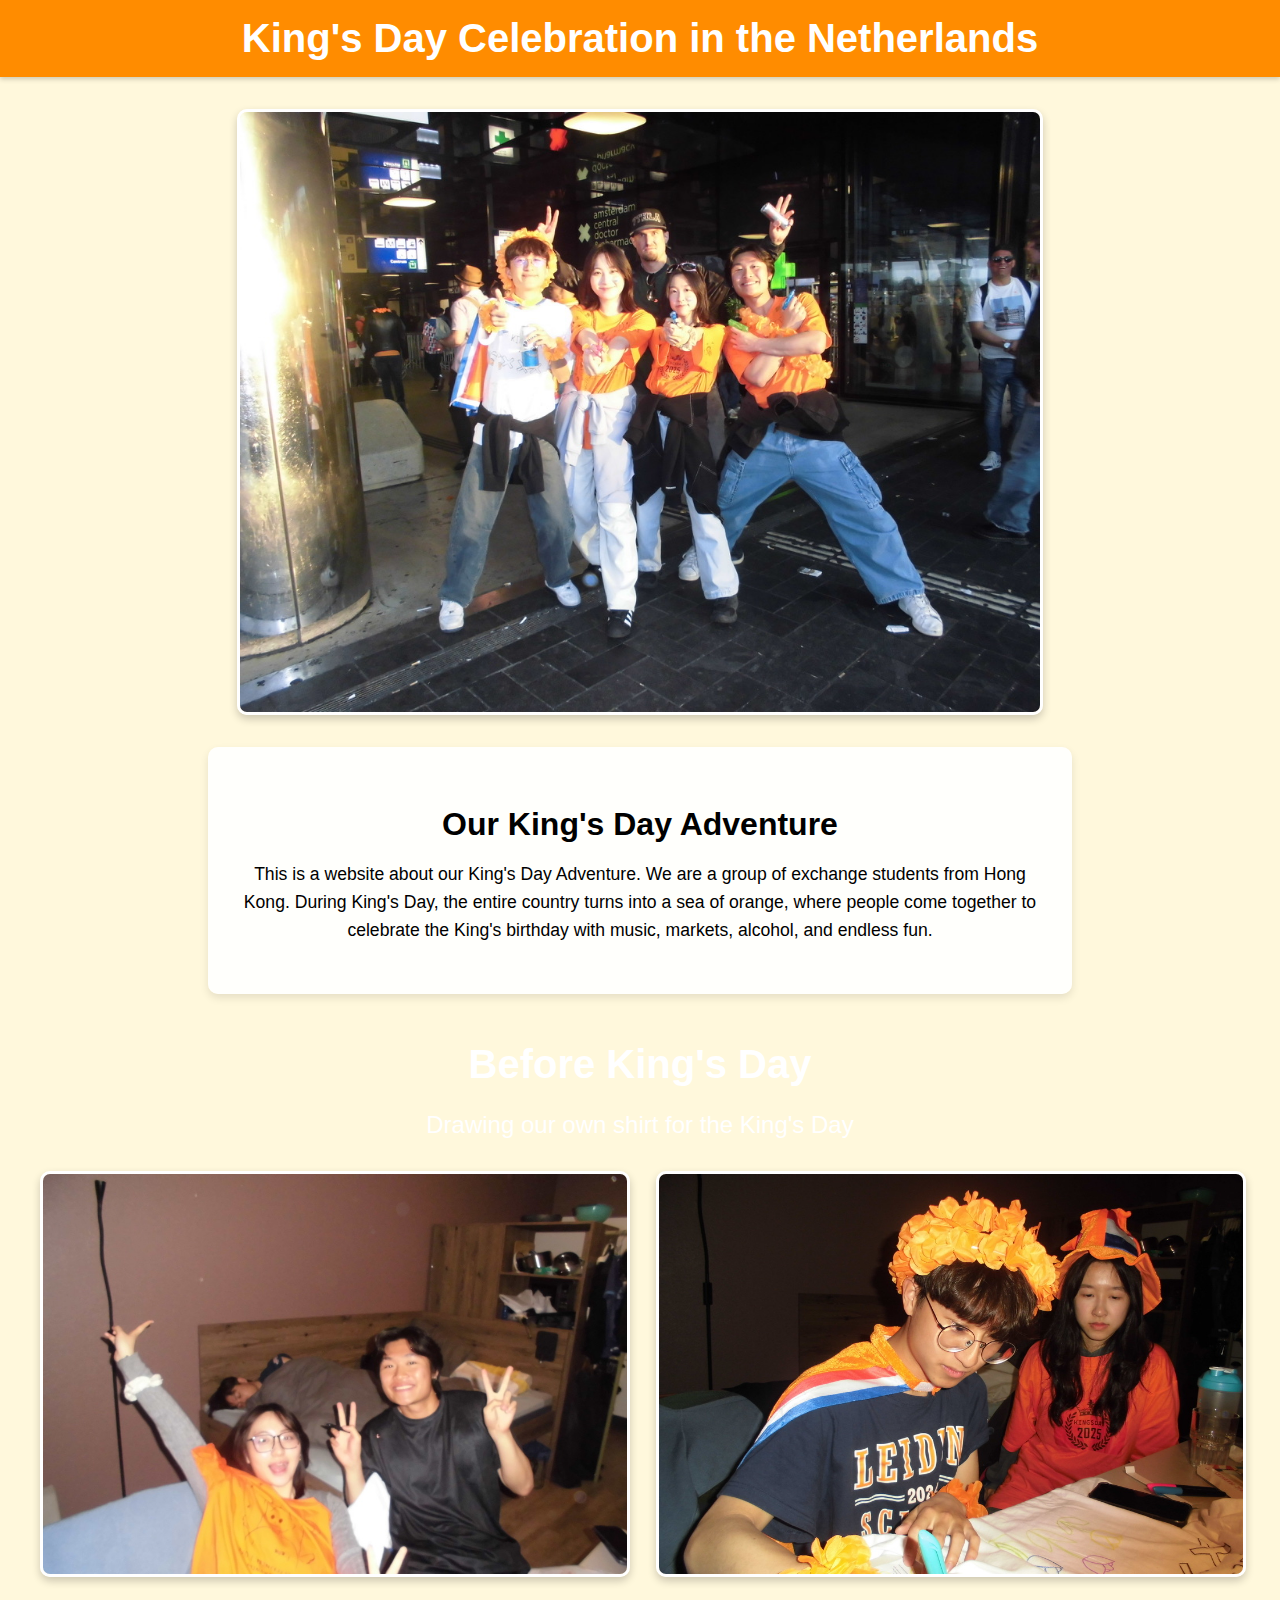
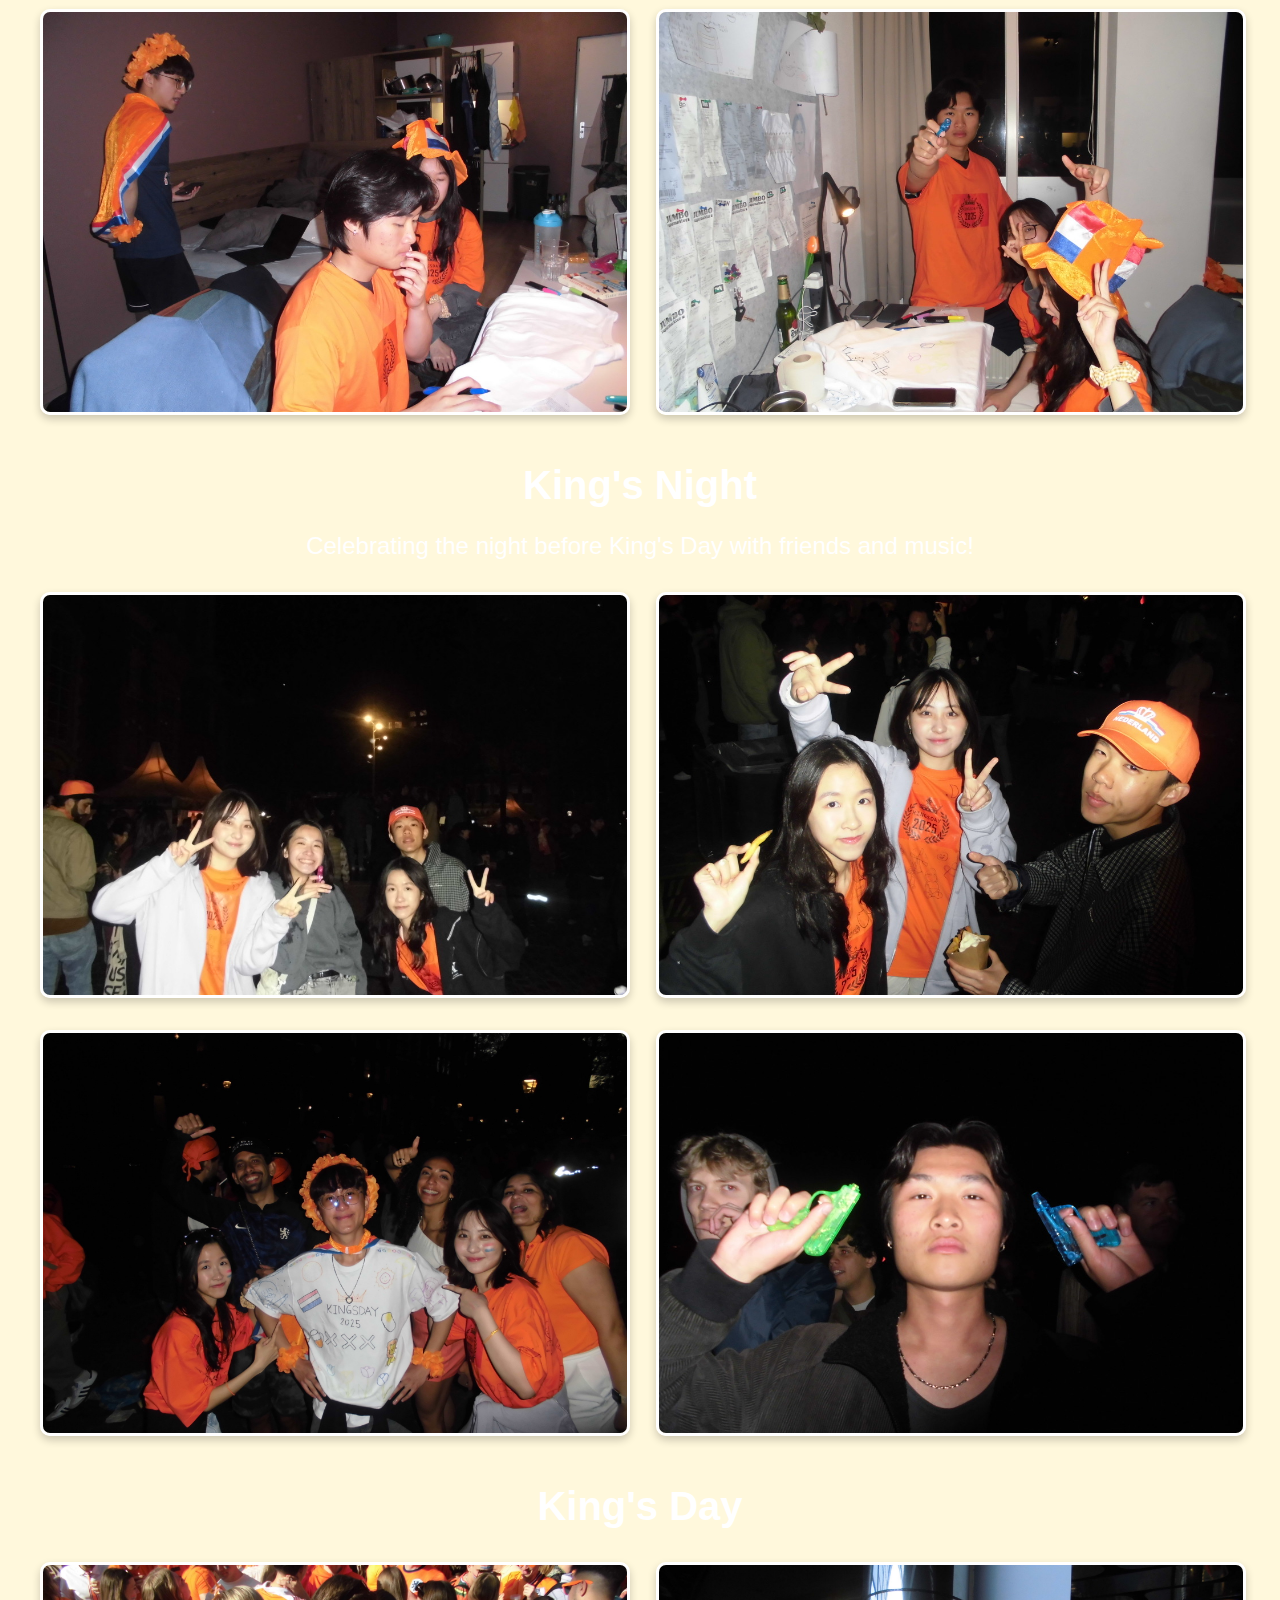
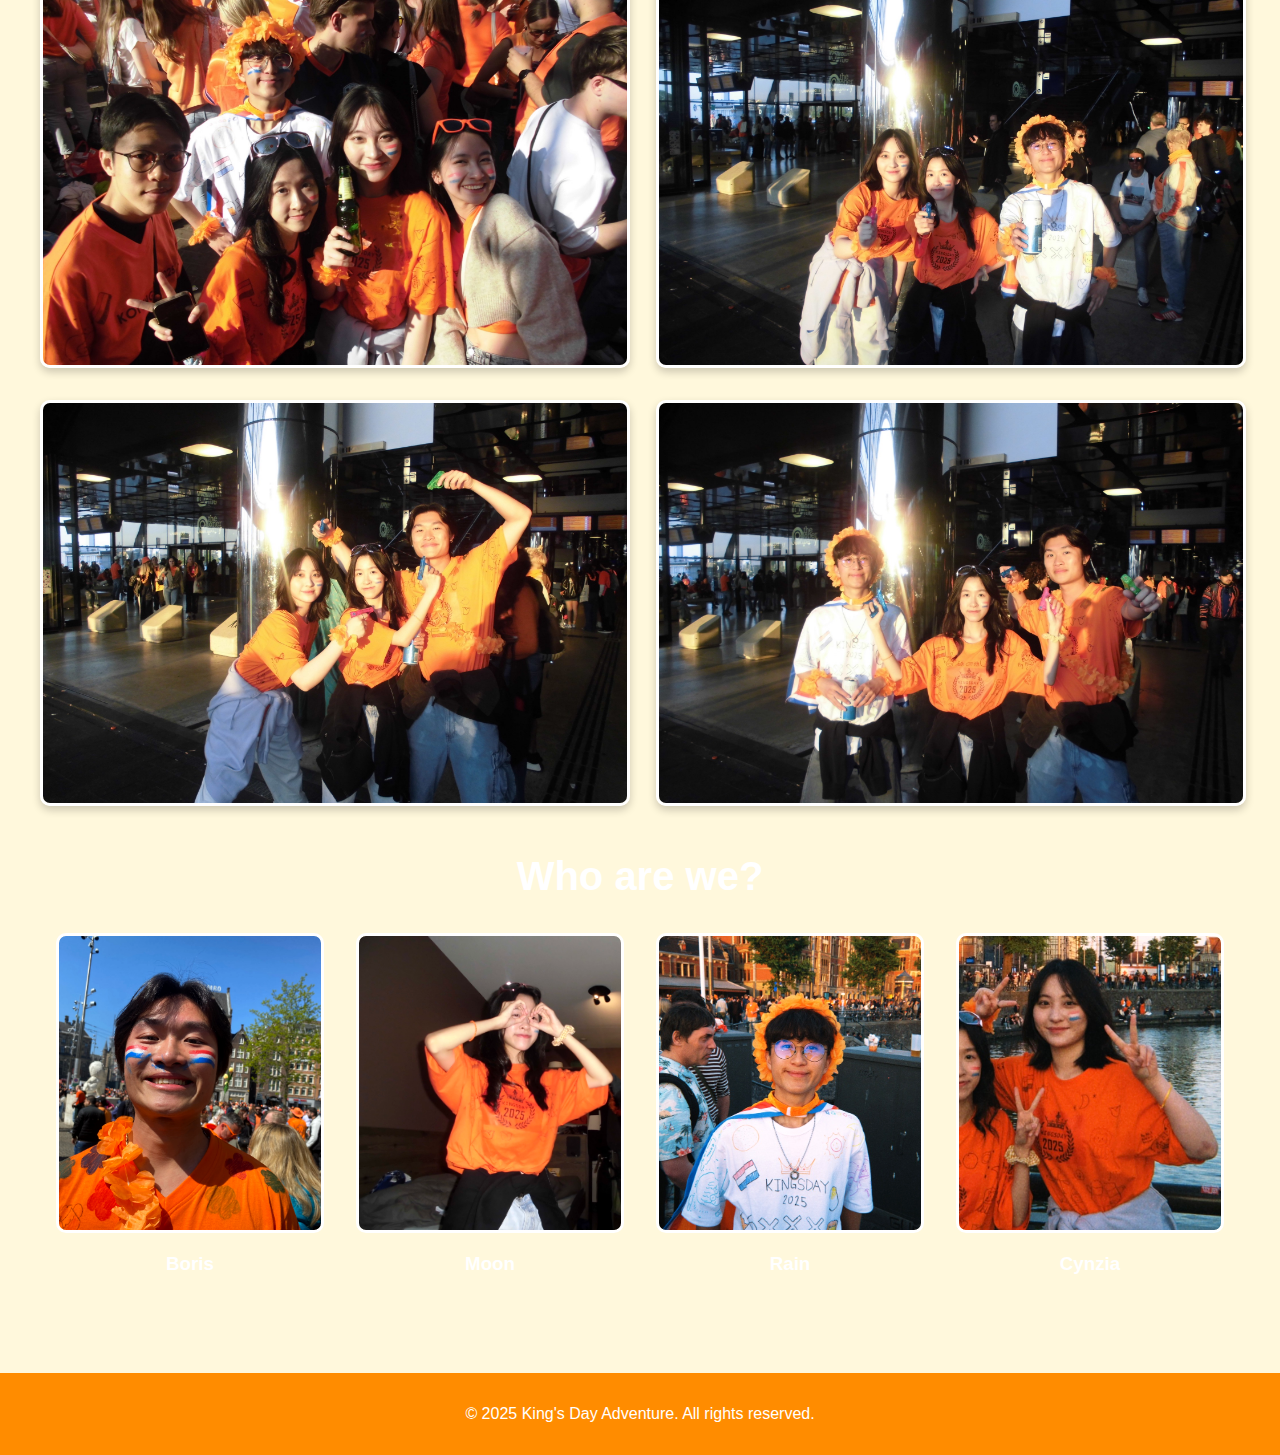
<file: index.html>
<!DOCTYPE html>
<html lang="en">
<head>
    <meta charset="UTF-8">
    <meta name="viewport" content="width=device-width, initial-scale=1.0">
    <title>King's Day Adventure</title>
    <link rel="stylesheet" href="styles.css">
</head>
<body>
    <header>
        <h1>King's Day Celebration in the Netherlands</h1>
    </header>

    <main>
        <section class="hero">
            <img src="We1.jpeg" alt="Group photo at King's Day" class="main-photo">
            <div class="introduction">
                <h2>Our King's Day Adventure</h2>
                <p>This is a website about our King's Day Adventure. We are a group of exchange students from Hong Kong.
                   During King's Day, the entire country turns into a sea of orange, 
                   where people come together to celebrate the King's birthday with music, markets, alcohol, and endless fun.</p>
            </div>
        </section>

        <section class="before-kings-day">
            <h2>Before King's Day</h2>
            <p>Drawing our own shirt for the King's Day</p>
            <div class="photo-grid">
                <img src="We6.jpeg" alt="Drawing shirts 1" class="group-photo">
                <img src="We7.jpeg" alt="Drawing shirts 2" class="group-photo">
                <img src="We8.jpeg" alt="Drawing shirts 3" class="group-photo">
                <img src="We9.jpeg" alt="Drawing shirts 4" class="group-photo">
            </div>
        </section>

        <section class="kings-night">
            <h2>King's Night</h2>
            <p>Celebrating the night before King's Day with friends and music!</p>
            <div class="photo-grid">
                <img src="We10.jpeg" alt="King's Night Celebration" class="group-photo">
                <img src="We11.jpeg" alt="King's Night Celebration" class="group-photo">
                <img src="We12.jpeg" alt="King's Night Celebration" class="group-photo">
                <img src="We13.jpeg" alt="King's Night Celebration" class="group-photo">
            </div>
        </section>

        <section class="group-photos">
            <h2>King's Day</h2>
            <div class="photo-grid">
                <img src="We2.JPG" alt="Group photo 2" class="group-photo">
                <img src="We3.JPG" alt="Group photo 3" class="group-photo">
                <img src="We4.JPG" alt="Group photo 4" class="group-photo">
                <img src="We5.JPG" alt="Group photo 5" class="group-photo">
            </div>
        </section>

        <section class="team-gallery">
            <h2>Who are we?</h2>
            <div class="gallery-grid">
                <a href="me.html" class="member-card">
                    <img src="Me1.JPG" alt="Boris">
                    <h3>Boris</h3>
                </a>
                <a href="moon.html" class="member-card">
                    <img src="Moon1.jpeg" alt="Moon">
                    <h3>Moon</h3>
                </a>
                <a href="rain.html" class="member-card">
                    <img src="Rain1.jpeg" alt="Rain">
                    <h3>Rain</h3>
                </a>
                <a href="cynzia.html" class="member-card">
                    <img src="Cynzia1.jpeg" alt="Cynzia">
                    <h3>Cynzia</h3>
                </a>
            </div>
        </section>
    </main>

    <footer>
        <p>&copy; 2025 King's Day Adventure. All rights reserved.</p>
    </footer>
    <script src="script.js"></script>
</body>
</html>
</file>
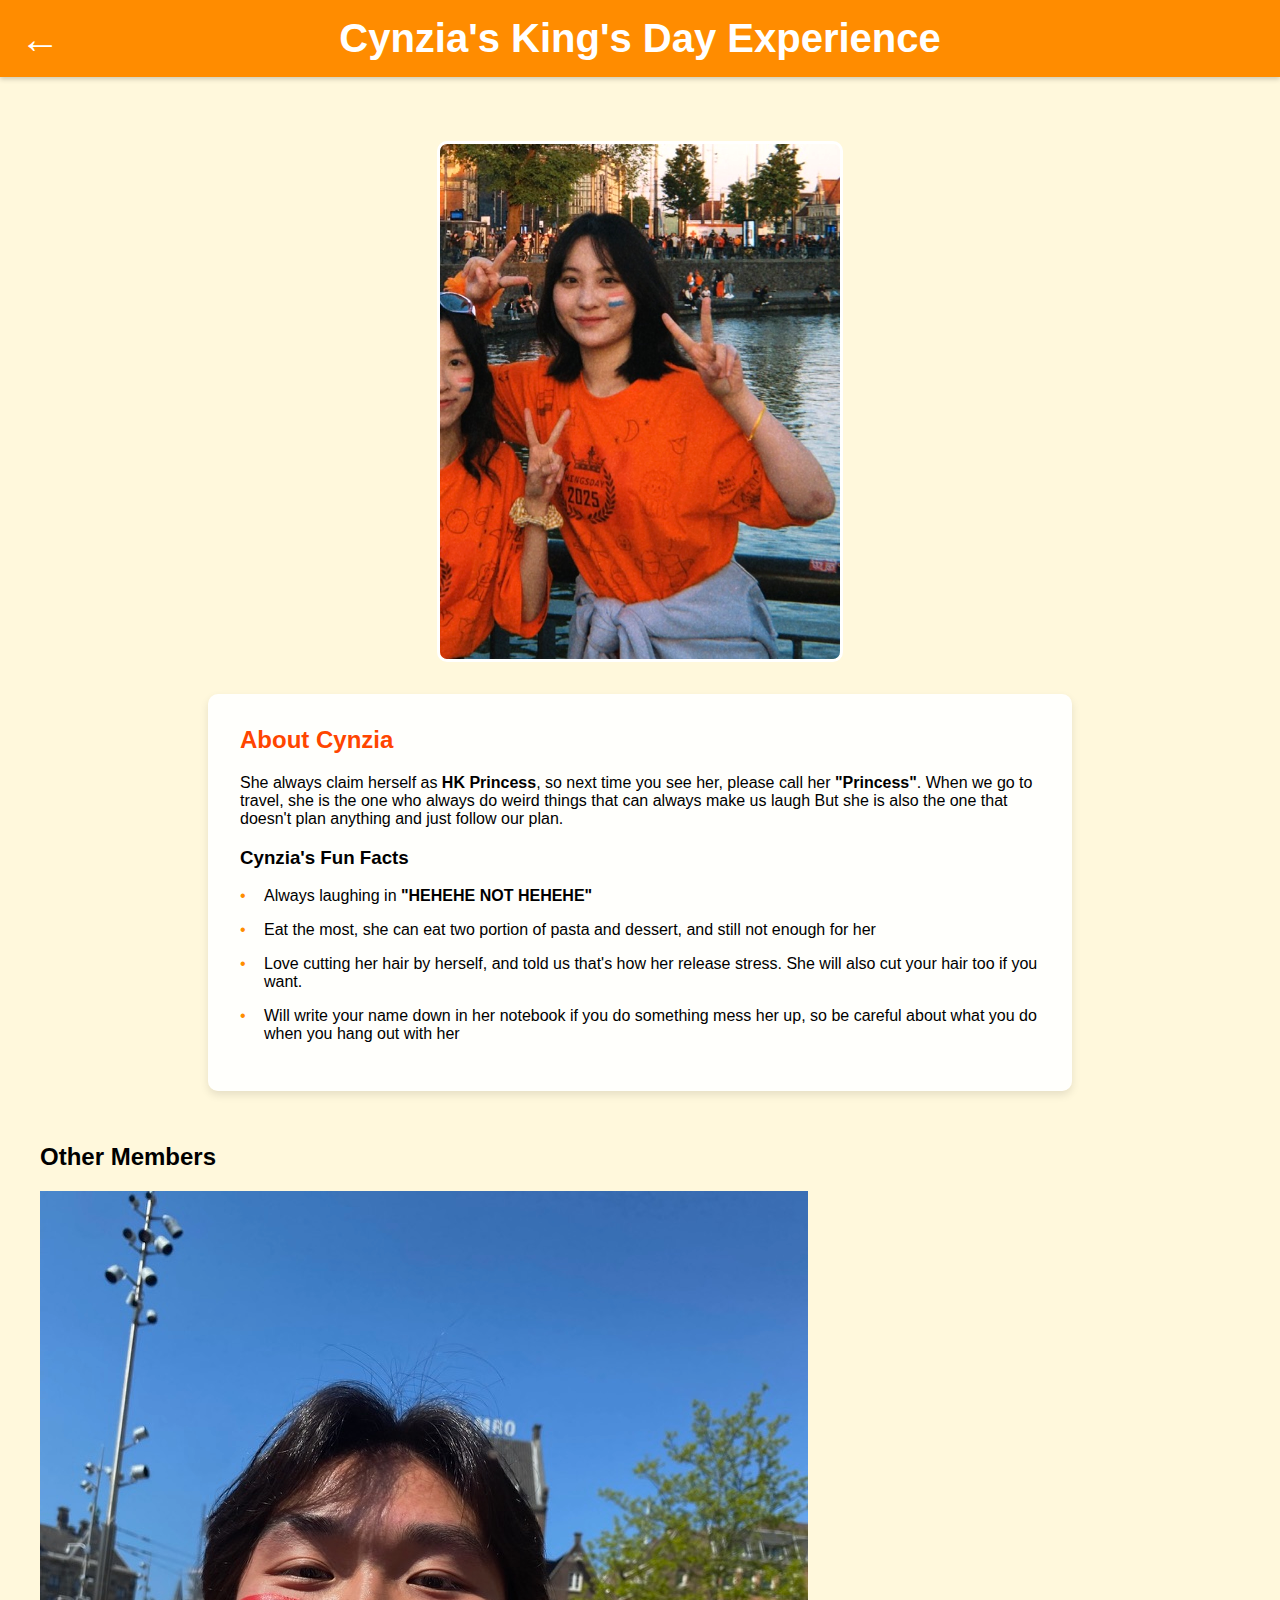
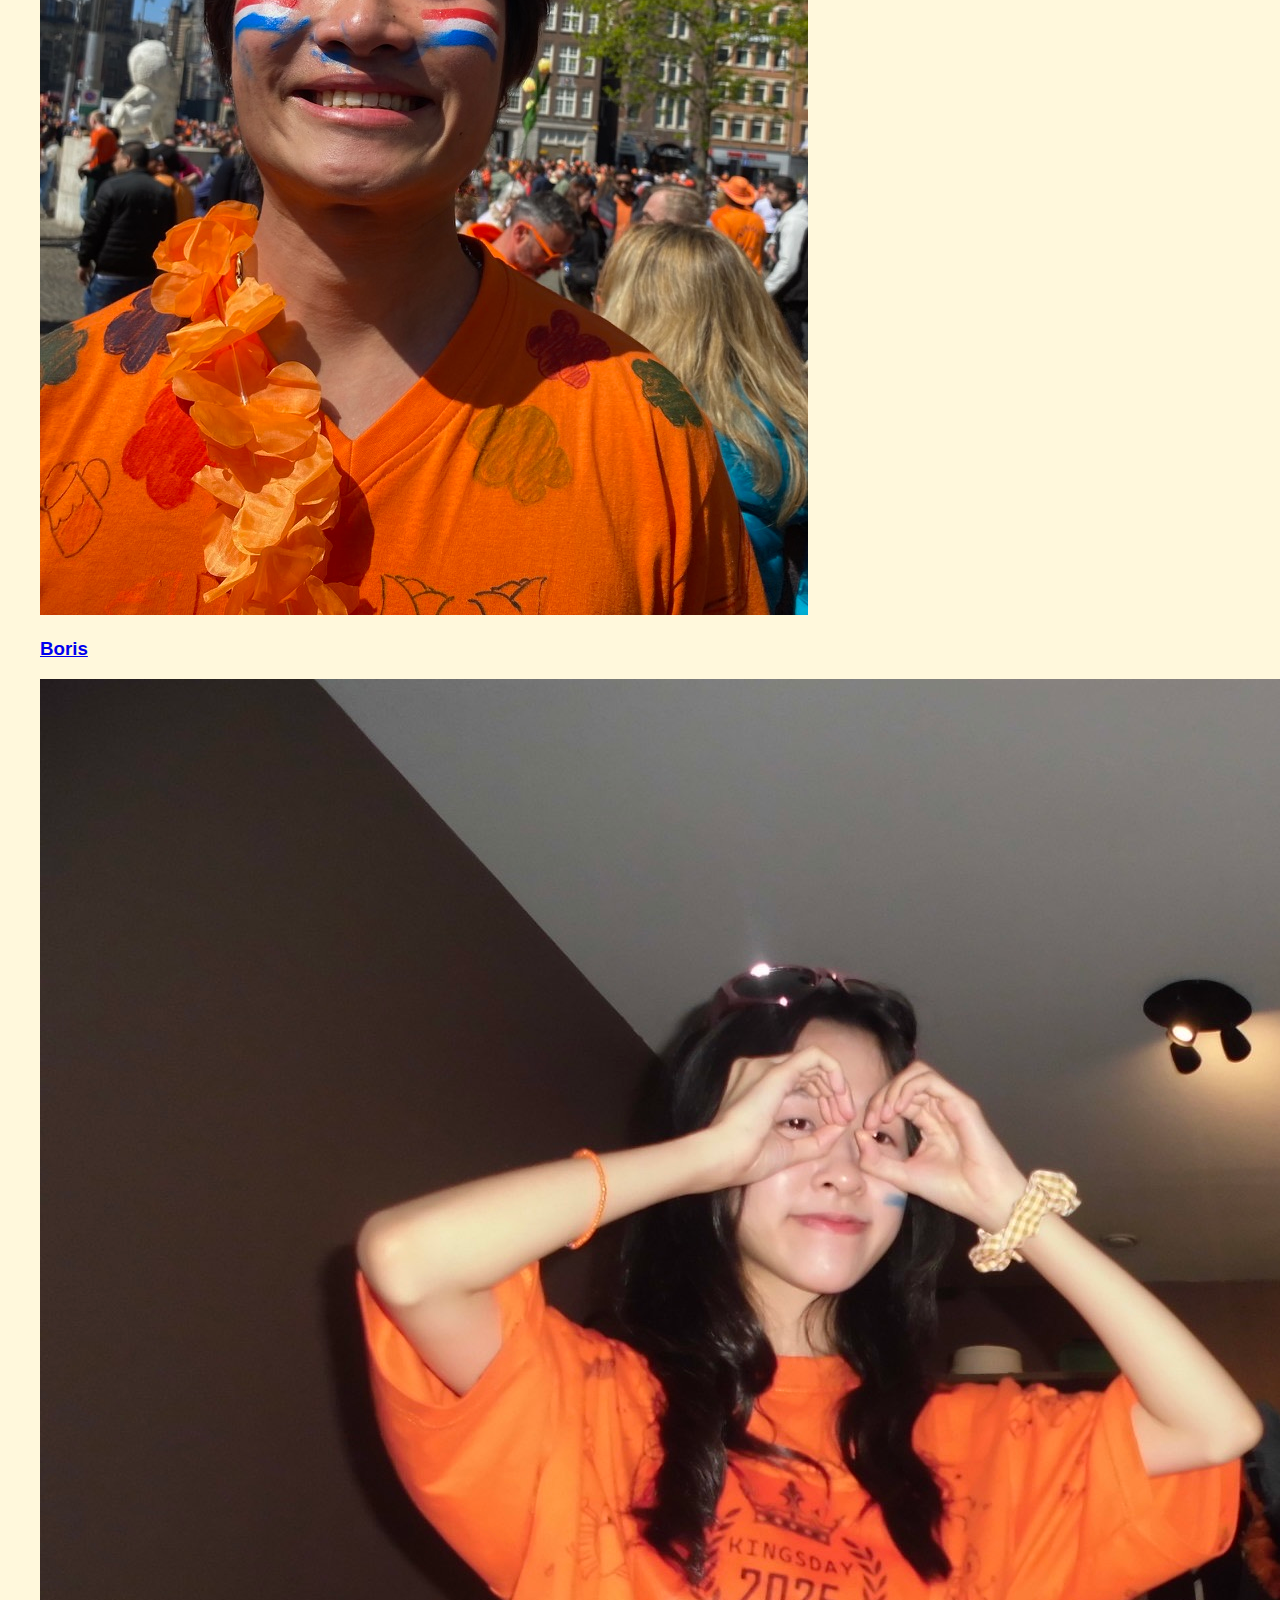
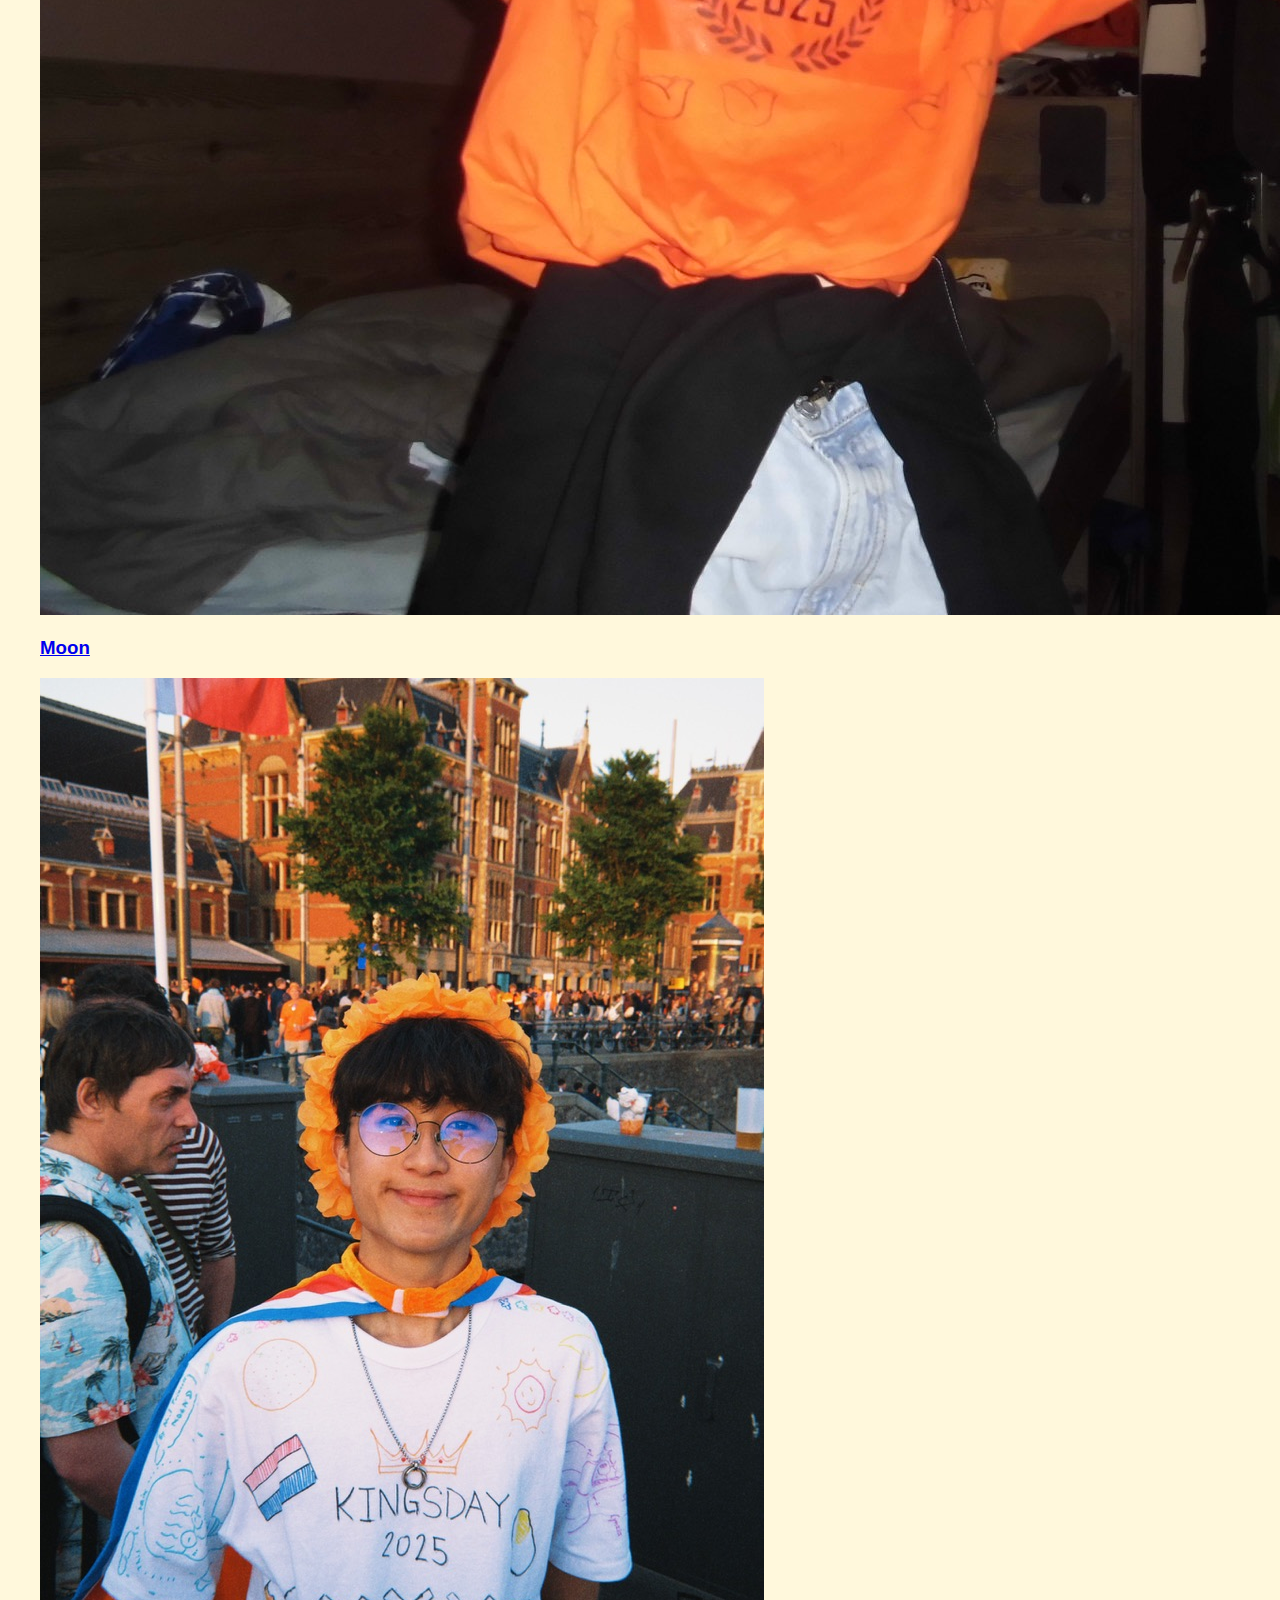
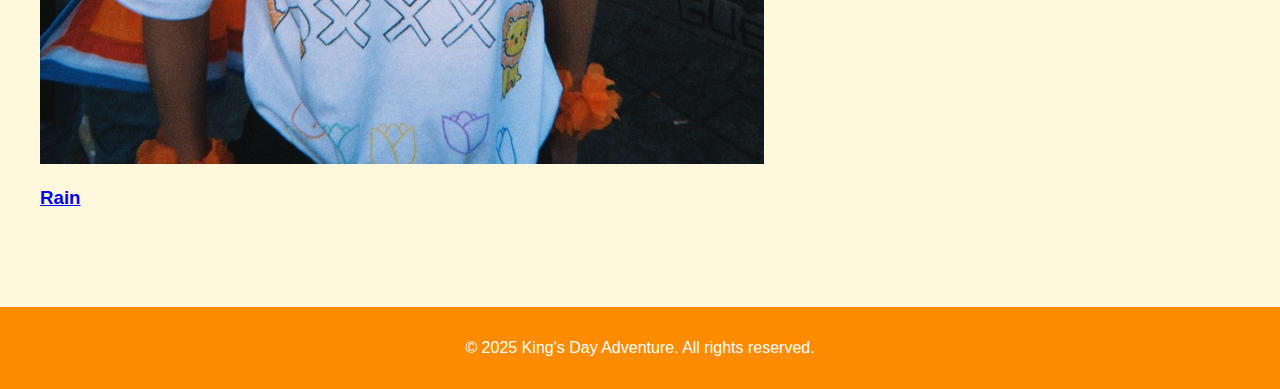
<file: cynzia.html>
<!DOCTYPE html>
<html lang="en">
<head>
    <meta charset="UTF-8">
    <meta name="viewport" content="width=device-width, initial-scale=1.0">
    <title>Cynzia - King's Day Adventure</title>
    <link rel="stylesheet" href="styles.css">
</head>
<body>
    <header>
        <a href="index.html" class="back-button">←</a>
        <h1>Cynzia's King's Day Experience</h1>
    </header>

    <main>
        <section class="profile">
            <img src="Cynzia1.jpeg" alt="Cynzia at King's Day" class="profile-photo">
            <div class="profile-info">
                <h2>About Cynzia</h2>
                <p>She always claim herself as <strong>HK Princess</strong>, so next time you see her, please call her <strong>"Princess"</strong>.
                   When we go to travel, she is the one who always do weird things that can always make us laugh
                   But she is also the one that doesn't plan anything and just follow our plan.</p>
                
                <h3>Cynzia's Fun Facts</h3>
                <ul>
                    <li>Always laughing in <strong>"HEHEHE NOT HEHEHE"</strong></li>
                    <li>Eat the most, she can eat two portion of pasta and dessert, and still not enough for her</li>
                    <li>Love cutting her hair by herself, and told us that's how her release stress. She will also cut your hair too if you want.</li>
                    <li>Will write your name down in her notebook if you do something mess her up, so be careful about what you do when you hang out with her</li>
                </ul>
            </div>
        </section>

        <section class="member-cards-section">
            <h2>Other Members</h2>
            <div class="member-cards-grid">
                <a href="me.html" class="member-card-bottom">
                    <img src="Me1.jpeg" alt="Boris">
                    <h3>Boris</h3>
                </a>
                <a href="moon.html" class="member-card-bottom">
                    <img src="Moon1.jpeg" alt="Moon">
                    <h3>Moon</h3>
                </a>
                <a href="rain.html" class="member-card-bottom">
                    <img src="Rain1.jpeg" alt="Rain">
                    <h3>Rain</h3>
                </a>
            </div>
        </section>
    </main>

    <footer>
        <p>&copy; 2025 King's Day Adventure. All rights reserved.</p>
    </footer>
    <script src="script.js"></script>
</body>
</html>
</file>
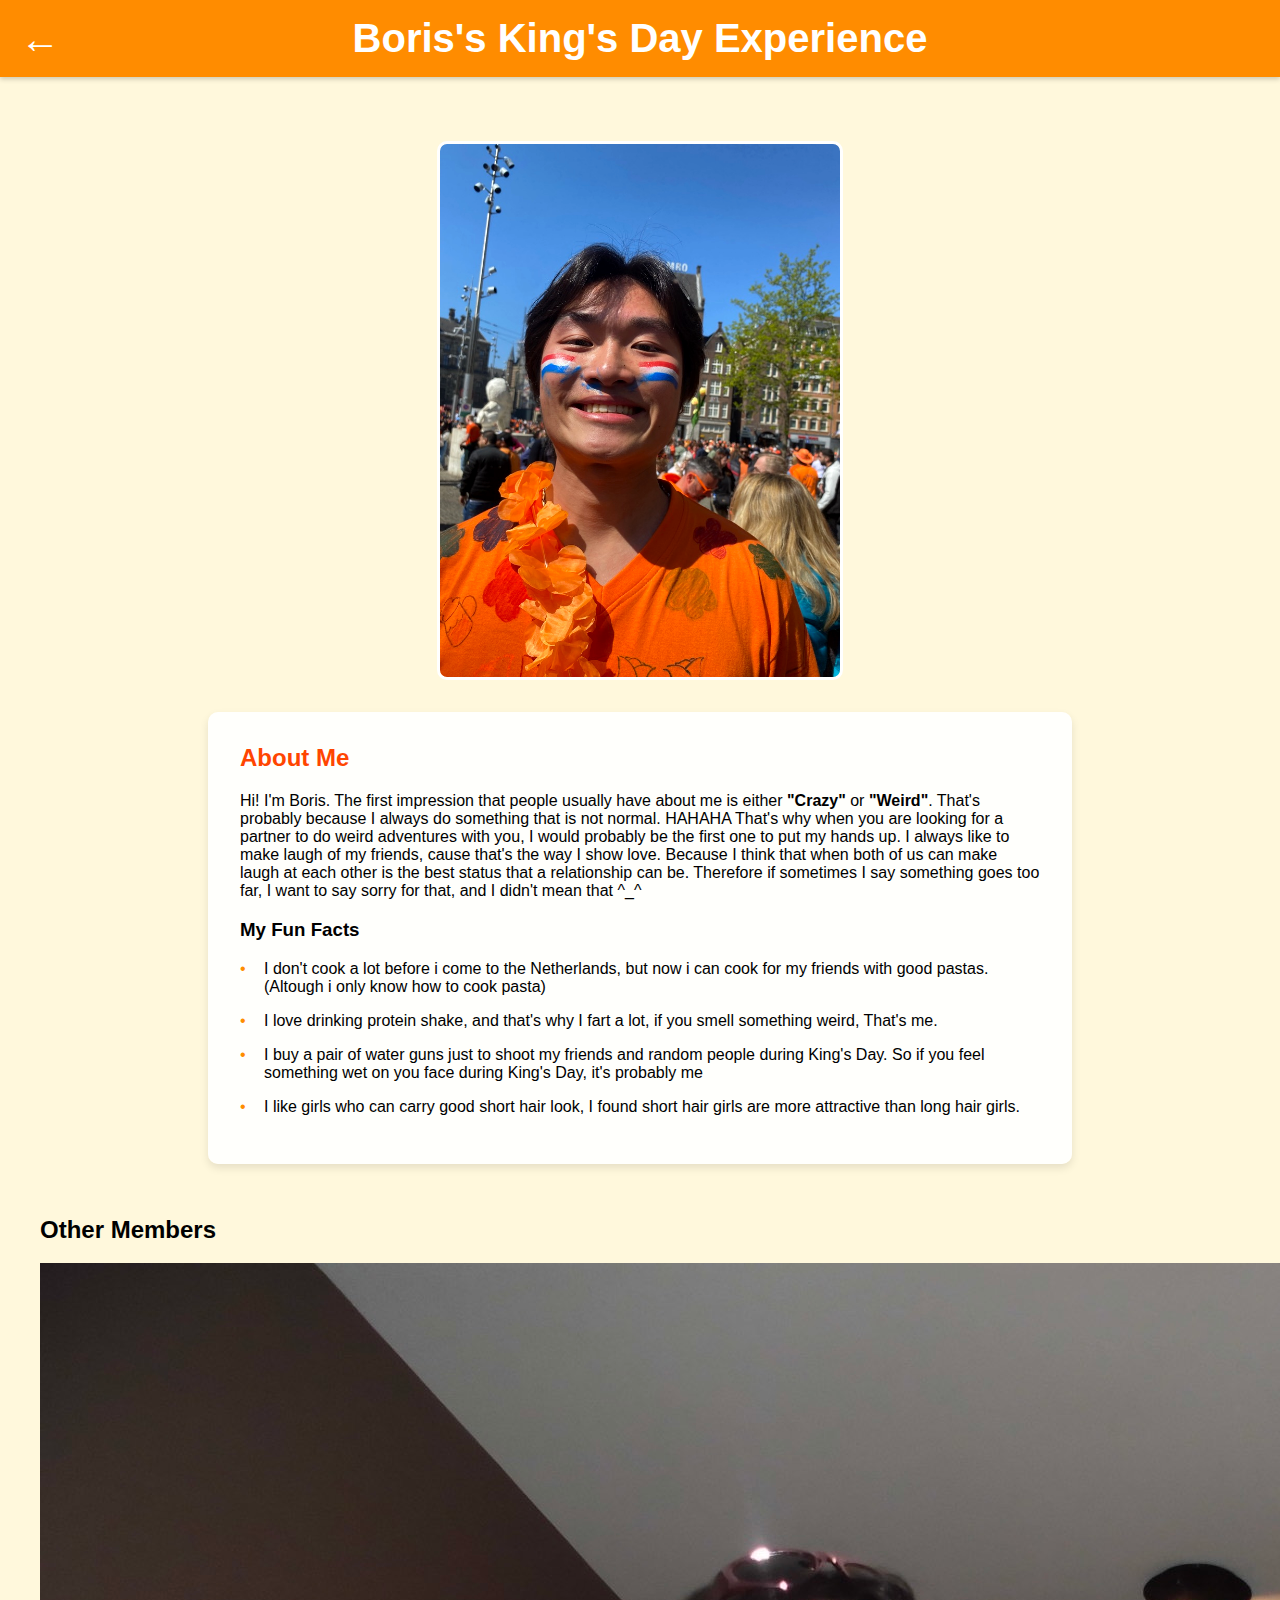
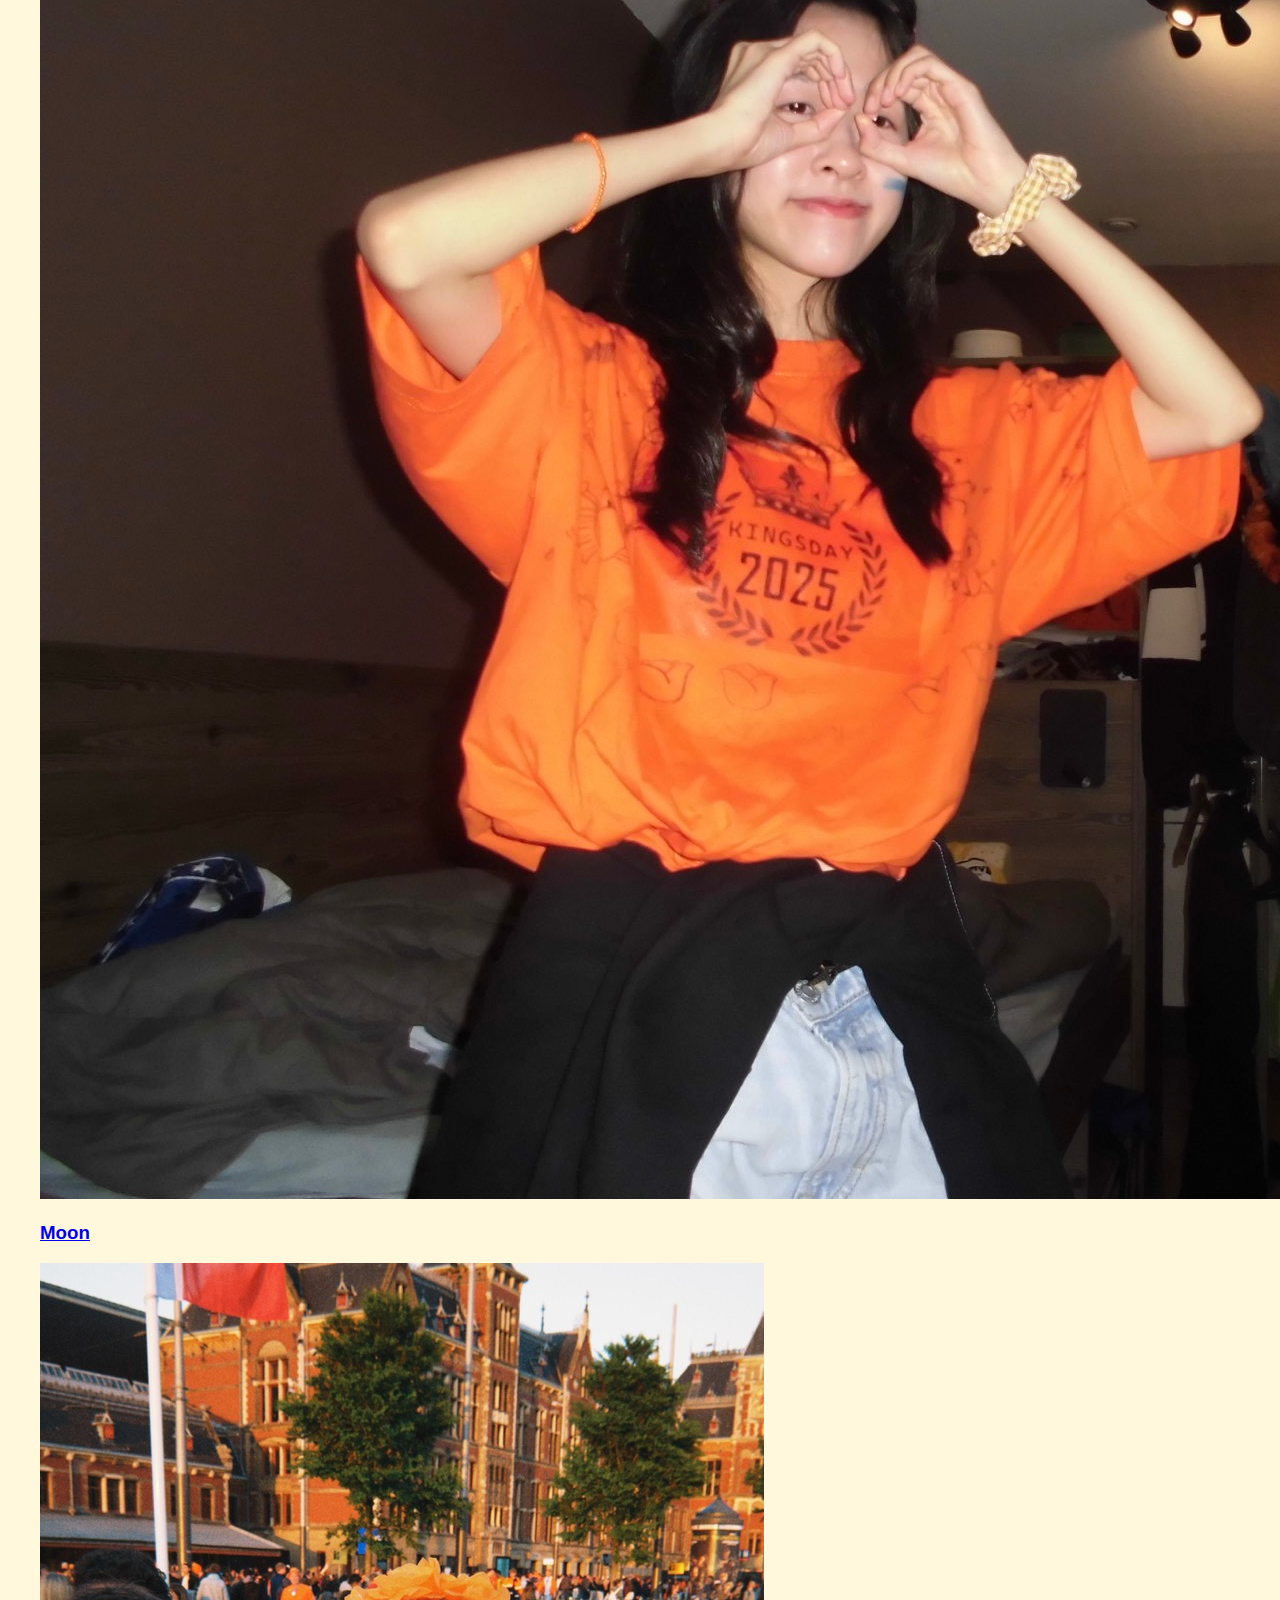
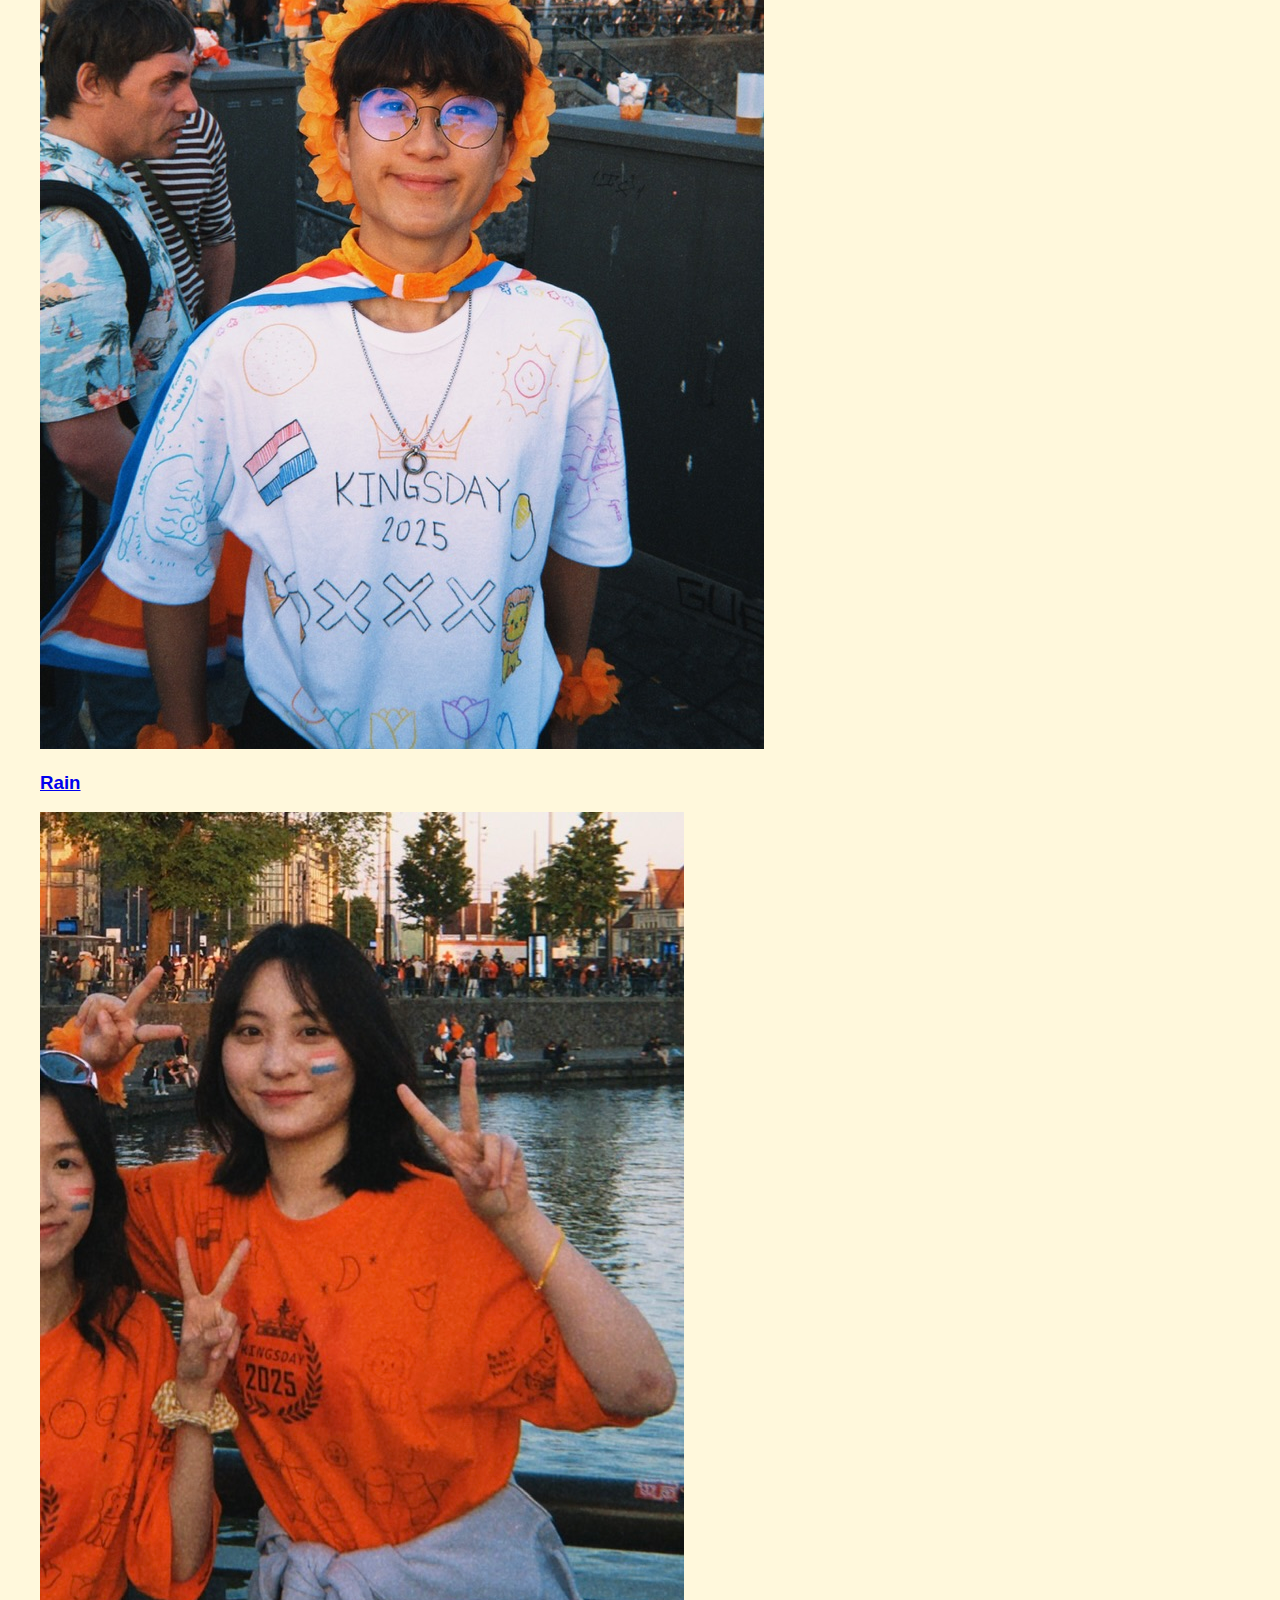
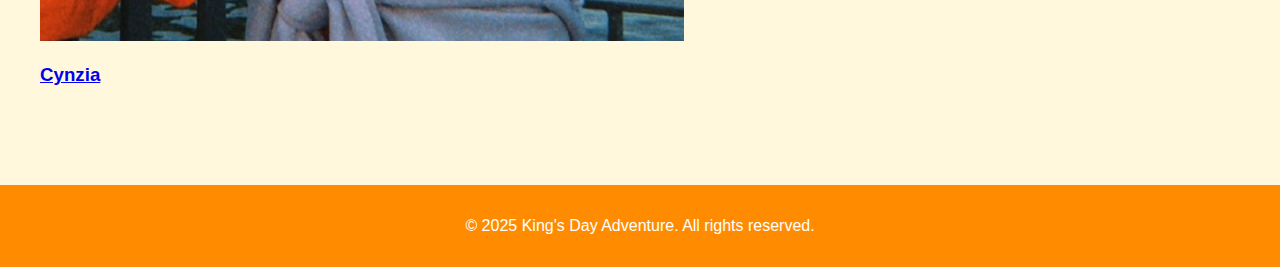
<file: me.html>
<!DOCTYPE html>
<html lang="en">
<head>
    <meta charset="UTF-8">
    <meta name="viewport" content="width=device-width, initial-scale=1.0">
    <title>Boris - King's Day Adventure</title>
    <link rel="stylesheet" href="styles.css">
</head>
<body>
    <header>
        <a href="index.html" class="back-button">←</a>
        <h1>Boris's King's Day Experience</h1>
    </header>

    <main>
        <section class="profile">
            <img src="Me1.jpeg" alt="Boris at King's Day" class="profile-photo">
            <div class="profile-info">
                <h2>About Me</h2>
                <p>Hi! I'm Boris. The first impression that people usually have about me is either <strong>"Crazy"</strong> or <strong>"Weird"</strong>. That's probably because I always do something that is not normal. HAHAHA
                   That's why when you are looking for a partner to do weird adventures with you, I would probably be the first one to put my hands up.
                   I always like to make laugh of my friends, cause that's the way I show love. Because I think that when both of us can make laugh at each other is the best status that a relationship can be. 
                   Therefore if sometimes I say something goes too far, I want to say sorry for that, and I didn't mean that ^_^
                   </p>
                
                <h3>My Fun Facts</h3>
                <ul>
                    <li>I don't cook a lot before i come to the Netherlands, but now i can cook for my friends with good pastas. (Altough i only know how to cook pasta)</li>
                    <li>I love drinking protein shake, and that's why I fart a lot, if you smell something weird, That's me.</li>
                    <li>I buy a pair of water guns just to shoot my friends and random people during King's Day. So if you feel something wet on you face during King's Day, it's probably me </li>
                    <li>I like girls who can carry good short hair look, I found short hair girls are more attractive than long hair girls.</li>
                </ul>
            </div>
        </section>

        <section class="member-cards-section">
            <h2>Other Members</h2>
            <div class="member-cards-grid">
                <a href="moon.html" class="member-card-bottom">
                    <img src="Moon1.jpeg" alt="Moon">
                    <h3>Moon</h3>
                </a>
                <a href="rain.html" class="member-card-bottom">
                    <img src="Rain1.jpeg" alt="Rain">
                    <h3>Rain</h3>
                </a>
                <a href="cynzia.html" class="member-card-bottom">
                    <img src="Cynzia1.jpeg" alt="Cynzia">
                    <h3>Cynzia</h3>
                </a>
            </div>
        </section>
    </main>

    <footer>
        <p>&copy; 2025 King's Day Adventure. All rights reserved.</p>
    </footer>
    <script src="script.js"></script>
</body>
</html>
</file>
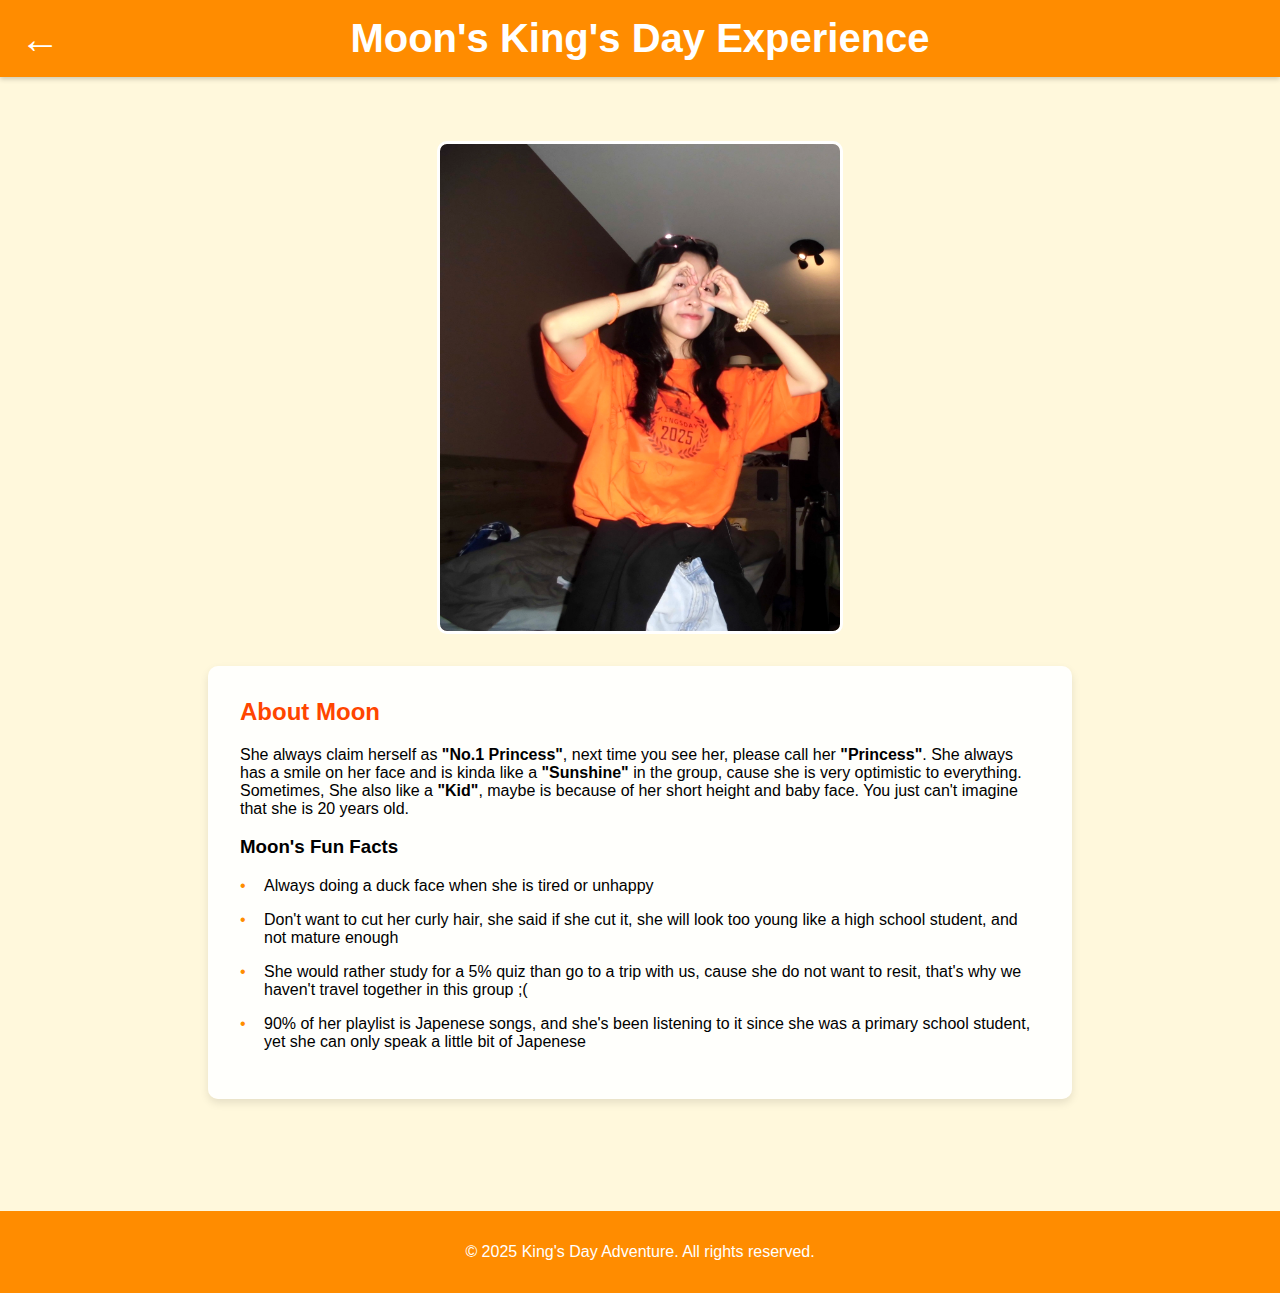
<file: moon.html>
<!DOCTYPE html>
<html lang="en">
<head>
    <meta charset="UTF-8">
    <meta name="viewport" content="width=device-width, initial-scale=1.0">
    <title>Moon - King's Day Adventure</title>
    <link rel="stylesheet" href="styles.css">
</head>
<body>
    <header>
        <a href="index.html" class="back-button">←</a>
        <h1>Moon's King's Day Experience</h1>
    </header>

    <main>
        <section class="profile">
            <img src="Moon1.jpeg" alt="Moon at King's Day" class="profile-photo">
            <div class="profile-info">
                <h2>About Moon</h2>
                <p>She always claim herself as <strong>"No.1 Princess"</strong>, next time you see her, please call her <strong>"Princess"</strong>.
                   She always has a smile on her face and is kinda like a <strong>"Sunshine"</strong> in the group, cause she is very optimistic to everything.
                   Sometimes, She also like a <strong>"Kid"</strong>, maybe is because of her short height and baby face. You just can't imagine that she is 20 years old.</p>
                
                <h3>Moon's Fun Facts</h3>
                <ul>
                    <li>Always doing a duck face when she is tired or unhappy</li>
                    <li>Don't want to cut her curly hair, she said if she cut it, she will look too young like a high school student, and not mature enough</li>
                    <li>She would rather study for a 5% quiz than go to a trip with us, cause she do not want to resit, that's why we haven't travel together in this group ;(</li>
                    <li>90% of her playlist is Japenese songs, and she's been listening to it since she was a primary school student, yet she can only speak a little bit of Japenese</li>
                </ul>
            </div>
        </section>
    </main>

    <footer>
        <p>&copy; 2025 King's Day Adventure. All rights reserved.</p>
    </footer>
    <script src="script.js"></script>
</body>
</html>
</file>
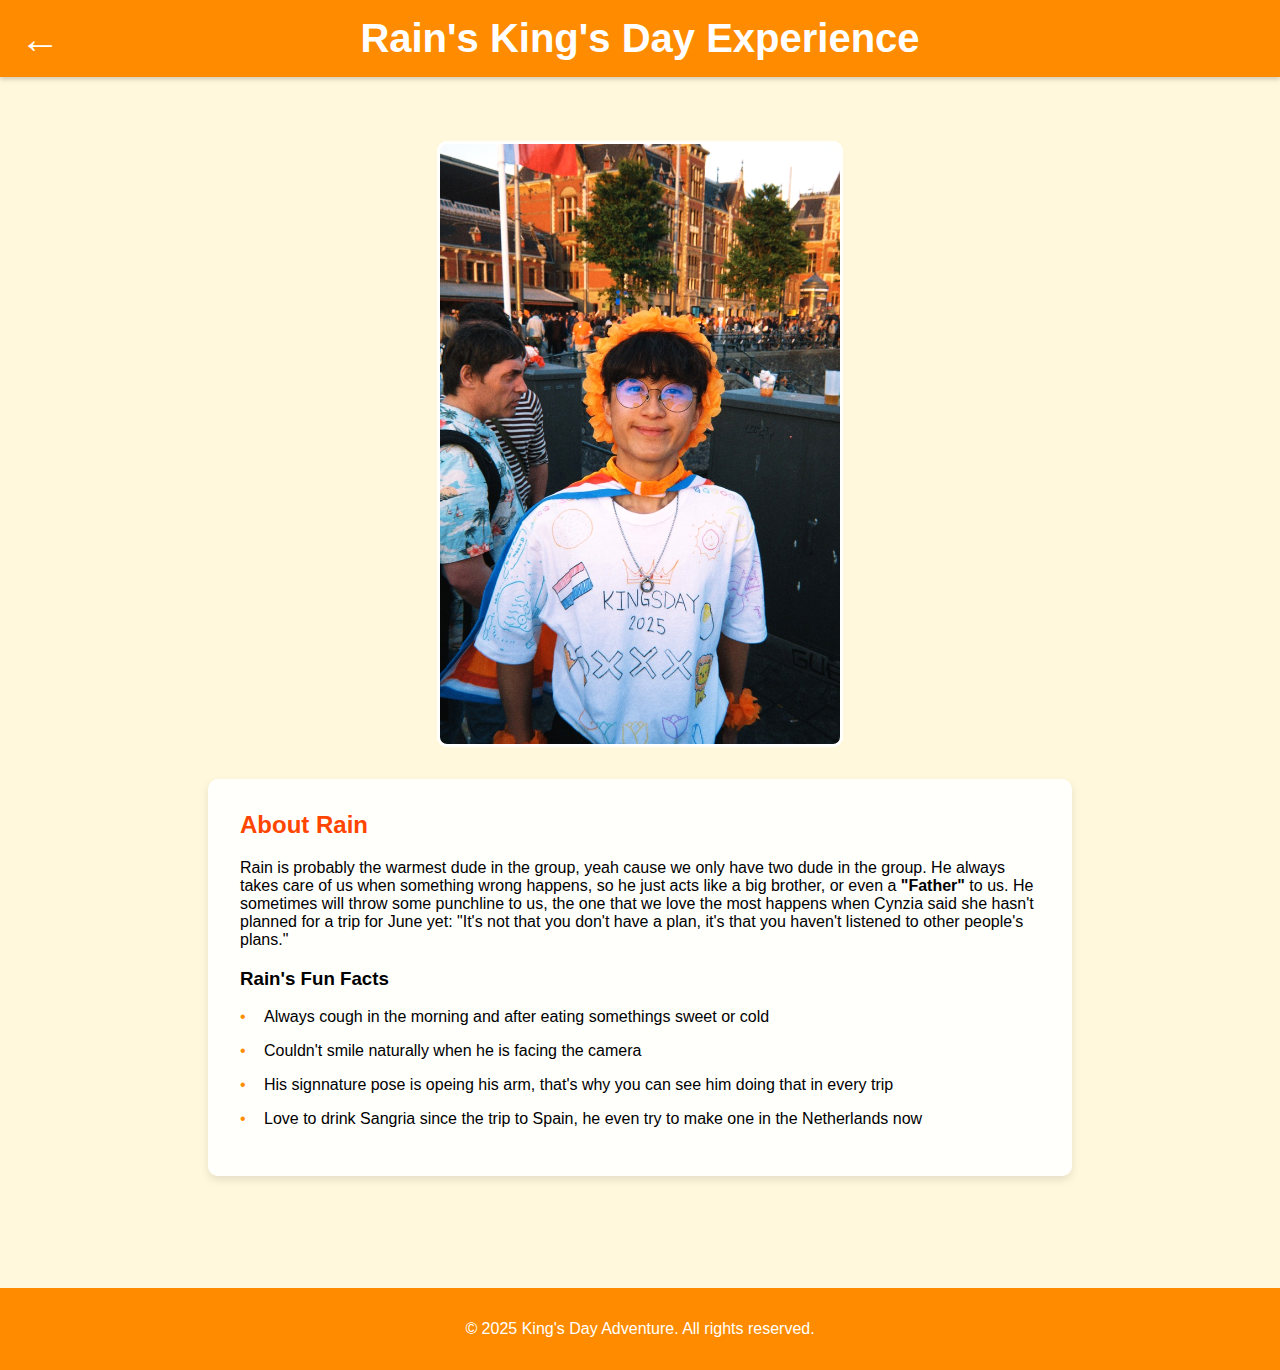
<file: rain.html>
<!DOCTYPE html>
<html lang="en">
<head>
    <meta charset="UTF-8">
    <meta name="viewport" content="width=device-width, initial-scale=1.0">
    <title>Rain - King's Day Adventure</title>
    <link rel="stylesheet" href="styles.css">
</head>
<body>
    <header>
        <a href="index.html" class="back-button">←</a>
        <h1>Rain's King's Day Experience</h1>
    </header>

    <main>
        <section class="profile">
            <img src="Rain1.jpeg" alt="Rain at King's Day" class="profile-photo">
            <div class="profile-info">
                <h2>About Rain</h2>
                <p>Rain is probably the warmest dude in the group, yeah cause we only have two dude in the group.
                   He always takes care of us when something wrong happens, so he just acts like a big brother, or even a <strong>"Father"</strong> to us.
                   He sometimes will throw some punchline to us, the one that we love the most happens when Cynzia said she hasn't planned for a trip for June yet:
                   "It's not that you don't have a plan, it's that you haven't listened to other people's plans."</p>
                
                <h3>Rain's Fun Facts</h3>
                <ul>
                    <li>Always cough in the morning and after eating somethings sweet or cold</li>
                    <li>Couldn't smile naturally when he is facing the camera</li>
                    <li>His signnature pose is opeing his arm, that's why you can see him doing that in every trip</li>
                    <li>Love to drink Sangria since the trip to Spain, he even try to make one in the Netherlands now</li>
                </ul>
            </div>
        </section>
    </main>

    <footer>
        <p>&copy; 2025 King's Day Adventure. All rights reserved.</p>
    </footer>
    <script src="script.js"></script>
</body>
</html>
</file>
<file: styles.css>
/* Base styles */
:root {
    --primary-orange: #FF8C00;
    --secondary-orange: #FFA500;
    --light-orange: #FFD700;
    --dark-orange: #FF4500;
    --tulip-red: #FF0000;
    --tulip-yellow: #FFFF00;
    --background-color: #FFF8DC;
}

body {
    font-family: 'Arial', sans-serif;
    margin: 0;
    padding: 0;
    background-color: var(--background-color);
    background-image: url('background.jpeg.tiff');
    background-size: cover;
    background-attachment: fixed;
    background-position: center;
}

/* Header styles */
header {
    background-color: var(--primary-orange);
    padding: 1rem;
    text-align: center;
    box-shadow: 0 2px 5px rgba(0,0,0,0.2);
    position: relative;
}

header h1 {
    color: white;
    margin: 0;
    font-size: 2.5rem;
}

.back-button {
    position: absolute;
    left: 20px;
    top: 50%;
    transform: translateY(-50%);
    color: white;
    text-decoration: none;
    font-size: 2.5rem;
    font-weight: bold;
    transition: transform 0.3s ease;
}

.back-button:hover {
    transform: translateY(-50%) translateX(-5px);
}

/* Main content styles */
main {
    max-width: 1200px;
    margin: 0 auto;
    padding: 2rem;
}

.hero {
    display: flex;
    flex-direction: column;
    align-items: center;
    margin-bottom: 3rem;
}

.main-photo {
    width: 100%;
    max-width: 800px;
    border-radius: 10px;
    box-shadow: 0 4px 8px rgba(0,0,0,0.2);
    margin-bottom: 2rem;
    border: 3px solid white;
    transition: transform 0.3s ease;
}

.main-photo:hover {
    transform: scale(1.02);
}

.introduction {
    background-color: rgba(255, 255, 255, 0.9);
    padding: 2rem;
    border-radius: 10px;
    box-shadow: 0 4px 8px rgba(0,0,0,0.1);
    text-align: center;
    width: 100%;
    max-width: 800px;
}

.introduction h2 {
    color: black;
    font-size: 2rem;
    margin-bottom: 1rem;
}

.introduction p {
    color: black ;
    font-size: 1.1rem;
    line-height: 1.6;
}

/* Group photos section */
.group-photos {
    margin: 3rem 0;
    text-align: center;
}

.group-photos h2 {
    color: white;
    font-size: 2.5rem;
    font-weight: bold;
}

.photo-grid {
    display: grid;
    grid-template-columns: repeat(2, 1fr);
    gap: 2rem;
    margin-top: 2rem;
    max-width: 1200px;
    margin-left: auto;
    margin-right: auto;
}

.group-photo {
    width: 100%;
    height: 400px;
    object-fit: cover;
    border-radius: 10px;
    border: 3px solid white;
    transition: transform 0.3s ease;
    box-shadow: 0 4px 8px rgba(0,0,0,0.2);
}

.group-photo:hover {
    transform: scale(1.02);
}

/* Team gallery styles */
.team-gallery {
    text-align: center;
}

.team-gallery h2 {
    color: white;
    font-size: 2.5rem;
    font-weight: bold;
}

.gallery-grid {
    display: grid;
    grid-template-columns: repeat(auto-fit, minmax(250px, 1fr));
    gap: 2rem;
    margin-top: 2rem;
    padding: 0 1rem;
    max-width: 1200px;
    margin-left: auto;
    margin-right: auto;
}

.member-card {
    text-decoration: none;
    color: inherit;
    transition: transform 0.3s ease;
    position: relative;
    overflow: hidden;
    width: 100%;
    box-sizing: border-box;
}

.member-card:hover {
    transform: translateY(-5px);
}

.member-card img {
    width: 100%;
    height: 300px;
    object-fit: cover;
    border-radius: 10px;
    image-rendering: -webkit-optimize-contrast;
    image-rendering: crisp-edges;
    filter: brightness(1.05) contrast(1.05);
    border: 3px solid white;
    box-sizing: border-box;
}

.member-card h3 {
    margin-top: 1rem;
    color: white;
}

/* Profile page styles */
.profile {
    display: flex;
    flex-direction: column;
    align-items: center;
    max-width: 800px;
    margin: 0 auto;
    padding: 2rem;
}

.profile-photo {
    width: 50%;
    max-width: 400px;
    height: auto;
    border-radius: 10px;
    border: 3px solid white;
    margin-bottom: 2rem;
    image-rendering: -webkit-optimize-contrast;
    image-rendering: crisp-edges;
    filter: brightness(1.05) contrast(1.05);
}

.profile-info {
    background-color: rgba(255, 255, 255, 0.9);
    padding: 2rem;
    border-radius: 10px;
    box-shadow: 0 4px 8px rgba(0,0,0,0.1);
    width: 100%;
}

.profile-info h2 {
    color: var(--dark-orange);
    margin-top: 0;
}

.profile-info ul {
    list-style-type: none;
    padding: 0;
}

.profile-info li {
    margin: 1rem 0;
    padding-left: 1.5rem;
    position: relative;
}

.profile-info li:before {
    content: "•";
    color: var(--primary-orange);
    position: absolute;
    left: 0;
}

/* Footer styles */
footer {
    background-color: var(--primary-orange);
    color: white;
    text-align: center;
    padding: 1rem;
    margin-top: 3rem;
}

/* Responsive design */
@media (max-width: 768px) {
    .gallery-grid, .photo-grid {
        grid-template-columns: repeat(auto-fit, minmax(200px, 1fr));
    }
    
    header h1 {
        font-size: 2rem;
    }

    .profile-photo {
        width: 80%;
    }

    .photo-grid {
        grid-template-columns: 1fr;
    }
    
    .group-photo {
        height: 300px;
    }
}

/* Photo pop-out styles */
.photo-overlay {
    display: none;
    position: fixed;
    top: 0;
    left: 0;
    width: 100%;
    height: 100%;
    z-index: 1000;
    cursor: pointer;
    backdrop-filter: blur(5px);
}

.photo-overlay img {
    max-width: 90%;
    max-height: 90vh;
    margin: auto;
    position: absolute;
    top: 50%;
    left: 50%;
    transform: translate(-50%, -50%);
    border: 3px solid white;
    border-radius: 10px;
    box-shadow: 0 0 20px rgba(0, 0, 0, 0.3);
}

.main-photo, .group-photo, .profile-photo {
    cursor: pointer;
    transition: transform 0.3s ease;
}

.main-photo:hover, .group-photo:hover, .profile-photo:hover {
    transform: scale(1.02);
}

/* Before King's Day section */
.before-kings-day {
    margin: 3rem 0;
    text-align: center;
}

.before-kings-day h2 {
    color: white;
    margin-bottom: 1rem;
    font-size: 2.5rem;
    font-weight: bold;
}

.before-kings-day p {
    color: white;
    font-size: 1.5rem;
    margin-bottom: 2rem;
}

/* King's Night section */
.kings-night {
    margin: 3rem 0;
    text-align: center;
}

.kings-night h2 {
    color: white;
    margin-bottom: 1rem;
    font-size: 2.5rem;
    font-weight: bold;
}

.kings-night p {
    color: white;
    font-size: 1.5rem;
    margin-bottom: 2rem;
}
</file>
